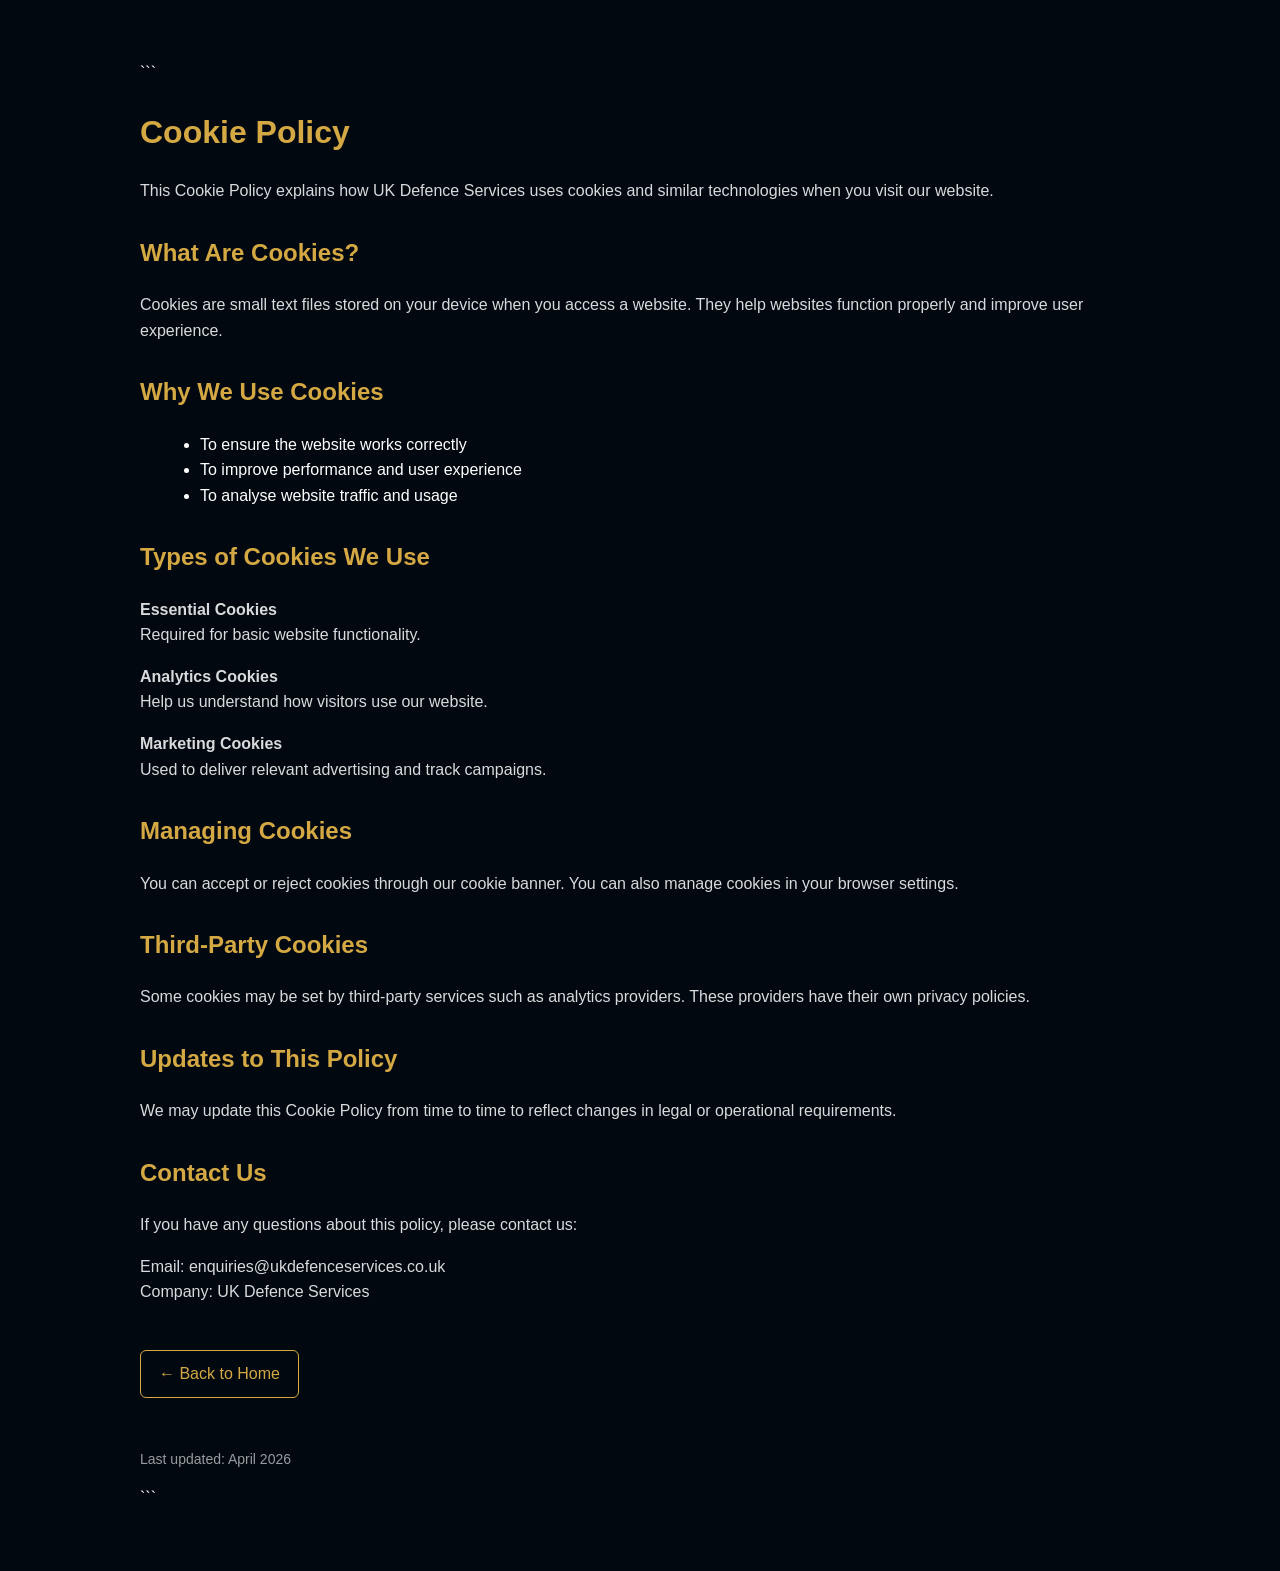
<file: cookie-policy.html>
<!DOCTYPE html>

<html lang="en">
<head>
  <meta charset="UTF-8">
  <meta name="viewport" content="width=device-width, initial-scale=1.0">
  <title>Cookie Policy | UK Defence Services</title>

  <style>
    body {
      margin: 0;
      font-family: Arial, sans-serif;
      background: #020810;
      color: #ffffff;
      line-height: 1.6;
    }

    .container {
      max-width: 1000px;
      margin: auto;
      padding: 60px 20px;
    }

    h1 {
      color: #D4A843;
      margin-bottom: 20px;
    }

    h2 {
      color: #D4A843;
      margin-top: 30px;
    }

    p {
      color: rgba(255,255,255,0.85);
      margin-bottom: 15px;
    }

    ul {
      margin-left: 20px;
      margin-bottom: 20px;
    }

    a {
      color: #D4A843;
      text-decoration: none;
    }

    a:hover {
      text-decoration: underline;
    }

    .back-btn {
      display: inline-block;
      margin-top: 30px;
      padding: 10px 18px;
      border: 1px solid #D4A843;
      color: #D4A843;
      border-radius: 6px;
    }

    .back-btn:hover {
      background: #D4A843;
      color: #020810;
    }

    .footer {
      margin-top: 50px;
      font-size: 14px;
      opacity: 0.7;
    }
  </style>

</head>

<body>

  <div class="container">

```
<h1>Cookie Policy</h1>

<p>
  This Cookie Policy explains how UK Defence Services uses cookies and similar technologies when you visit our website.
</p>

<h2>What Are Cookies?</h2>
<p>
  Cookies are small text files stored on your device when you access a website. They help websites function properly and improve user experience.
</p>

<h2>Why We Use Cookies</h2>
<ul>
  <li>To ensure the website works correctly</li>
  <li>To improve performance and user experience</li>
  <li>To analyse website traffic and usage</li>
</ul>

<h2>Types of Cookies We Use</h2>

<p><strong>Essential Cookies</strong><br>
Required for basic website functionality.</p>

<p><strong>Analytics Cookies</strong><br>
Help us understand how visitors use our website.</p>

<p><strong>Marketing Cookies</strong><br>
Used to deliver relevant advertising and track campaigns.</p>

<h2>Managing Cookies</h2>
<p>
  You can accept or reject cookies through our cookie banner. You can also manage cookies in your browser settings.
</p>

<h2>Third-Party Cookies</h2>
<p>
  Some cookies may be set by third-party services such as analytics providers. These providers have their own privacy policies.
</p>

<h2>Updates to This Policy</h2>
<p>
  We may update this Cookie Policy from time to time to reflect changes in legal or operational requirements.
</p>

<h2>Contact Us</h2>
<p>
  If you have any questions about this policy, please contact us:
</p>

<p>
  Email: enquiries@ukdefenceservices.co.uk<br>
  Company: UK Defence Services
</p>

<a href="/" class="back-btn">← Back to Home</a>

<div class="footer">
  <p>Last updated: April 2026</p>
</div>
```

  </div>

</body>
</html>
</file>
